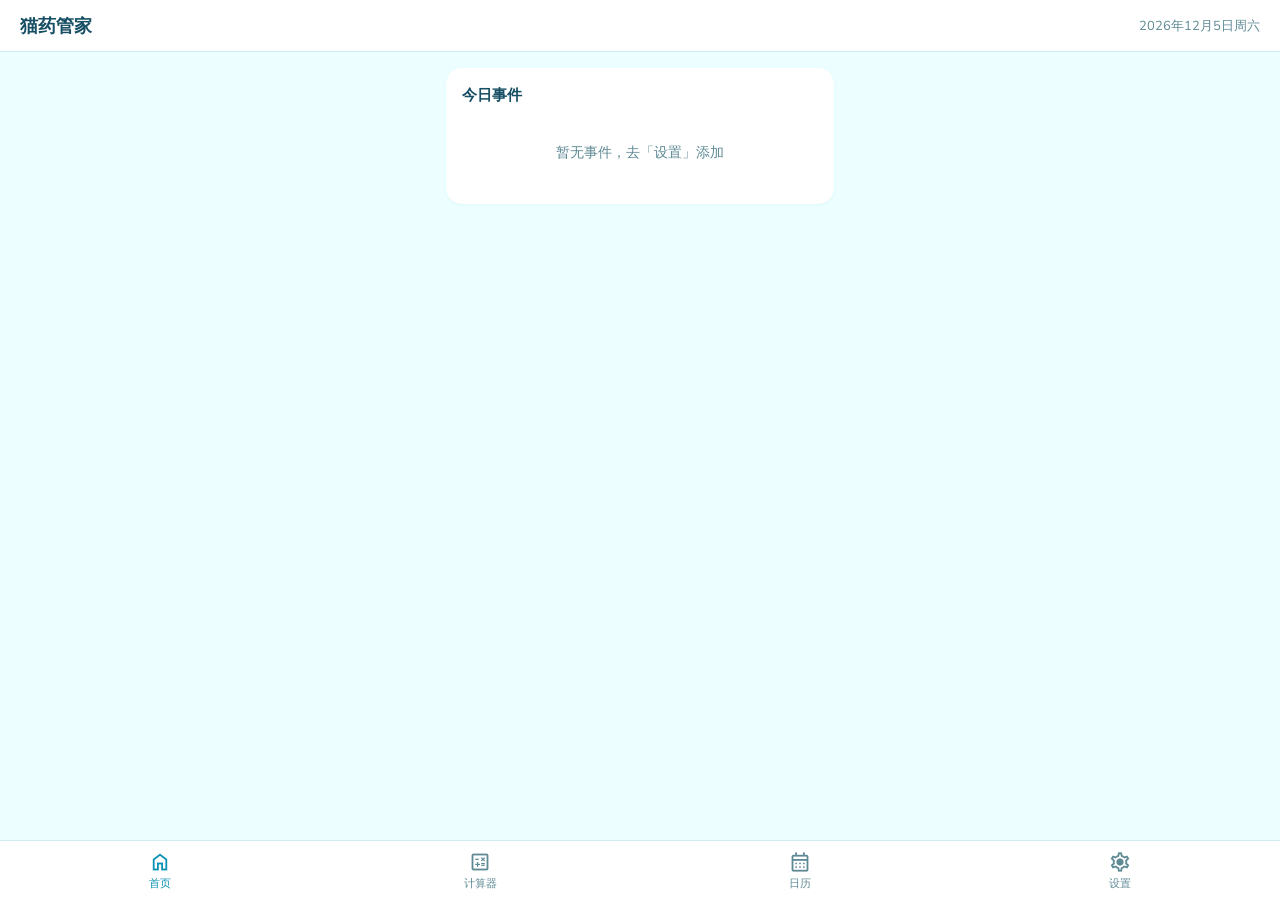
<file: app/src/main/assets/index.html>
<!DOCTYPE html>
<html lang="zh-CN">
<head>
<meta charset="UTF-8">
<meta name="viewport" content="width=device-width,initial-scale=1.0,maximum-scale=1.0,user-scalable=no">
<title>猫药管家</title>
<link rel="stylesheet" href="css/style.css">
</head>
<body>

<header class="header">
    <h1>猫药管家</h1>
    <span class="date" id="headerDate"></span>
</header>

<main class="main">

    <!-- ===== 首页 ===== -->
    <section id="page-home" class="page active">
        <div class="card">
            <div class="card-header">
                <span class="card-title">今日事件</span>
                <span class="card-subtitle" id="todaySummary"></span>
            </div>
            <div id="eventList"><div class="empty-events">暂无事件，去「设置」添加</div></div>
        </div>
    </section>

    <!-- ===== 计算器 ===== -->
    <section id="page-calc" class="page">
        <div class="card">
            <div class="card-title" style="margin-bottom:14px">分药计算器</div>
            <div class="calc-group">
                <label class="calc-label">猫咪体重</label>
                <input type="number" class="calc-input" id="calcWeight" step="0.1" placeholder="kg，例：5.0">
            </div>
            <div class="calc-group">
                <label class="calc-label">医嘱剂量</label>
                <input type="number" class="calc-input" id="calcDosage" step="0.5" placeholder="mg/kg，例：5">
            </div>
            <div class="calc-group">
                <label class="calc-label">药片规格</label>
                <input type="number" class="calc-input" id="calcStrength" step="0.1" placeholder="mg/片，例：30">
                <div class="calc-quick" id="quickPills"></div>
            </div>
            <button class="btn btn-primary btn-full" onclick="doCalc()">计算</button>
            <div class="calc-result" id="calcResult">
                <div class="big-num" id="calcMainResult"></div>
                <div class="detail" id="calcDetail"></div>
            </div>
        </div>
    </section>

    <!-- ===== 日历 ===== -->
    <section id="page-cal" class="page">
        <div class="card">
            <div class="cal-nav">
                <button onclick="changeMonth(-1)">‹</button>
                <span class="cal-month-label" id="calLabel"></span>
                <button onclick="changeMonth(1)">›</button>
            </div>
            <div class="cal-weekdays"><span>日</span><span>一</span><span>二</span><span>三</span><span>四</span><span>五</span><span>六</span></div>
            <div class="cal-grid" id="calGrid"></div>
            <div class="cal-legend" id="calLegend"></div>
        </div>
        <div class="card">
            <div class="card-title" style="margin-bottom:8px">日详情</div>
            <div class="day-summary" id="daySummary"></div>
        </div>
        <div class="card">
            <div class="card-title" style="margin-bottom:8px">本月统计</div>
            <div id="monthStats" style="font-size:14px;line-height:2"></div>
        </div>
    </section>

    <!-- ===== 设置 ===== -->
    <section id="page-settings" class="page">
        <div class="card">
            <div class="card-header">
                <span class="card-title">事件类型</span>
                <button class="btn btn-sm btn-outline" onclick="showAddType()">+ 添加</button>
            </div>
            <div id="typeList"><div class="empty-events">暂无事件类型</div></div>
        </div>
    </section>

</main>

<nav class="nav">
    <button class="nav-item active" data-tab="home"><span class="nav-icon m-icon">home</span>首页</button>
    <button class="nav-item" data-tab="calc"><span class="nav-icon m-icon">calculate</span>计算器</button>
    <button class="nav-item" data-tab="cal"><span class="nav-icon m-icon">calendar_month</span>日历</button>
    <button class="nav-item" data-tab="settings"><span class="nav-icon m-icon">settings</span>设置</button>
</nav>

<!-- ===== 添加/编辑事件类型弹窗 ===== -->
<div class="modal-overlay" id="typeModal" style="display:none">
    <div class="modal">
        <h3 id="typeModalTitle">添加事件类型</h3>
        <input type="hidden" id="editTypeId">
        <div class="field">
            <label>名称</label>
            <input type="text" id="typeName" placeholder="如：喂药、运动、喝水">
        </div>
        <div class="field">
            <label>图标</label>
            <select id="typeIcon">
                <option value="pill">pill 药品</option>
                <option value="exercise">exercise 运动</option>
                <option value="water_drop">water_drop 喝水</option>
                <option value="science">science 补剂</option>
                <option value="restaurant">restaurant 饮食</option>
                <option value="menu_book">menu_book 阅读</option>
                <option value="pets">pets 宠物</option>
                <option value="favorite">favorite 重要</option>
            </select>
        </div>
        <div class="field">
            <label>颜色</label>
            <select id="typeColor">
                <option value="#5B8DEF">蓝</option>
                <option value="#4CAF50">绿</option>
                <option value="#F5A623">橙</option>
                <option value="#EF6B6B">红</option>
                <option value="#9B59B6">紫</option>
                <option value="#1ABC9C">青</option>
            </select>
        </div>
        <div class="field">
            <label>每日目标次数</label>
            <input type="number" id="typeDaily" value="2" min="1" max="10">
        </div>
        <div class="field switch-wrap">
            <button class="event-type-toggle on" id="typeRemindToggle" onclick="toggleRemind()"></button>
            <label>开启定时提醒</label>
        </div>
        <div class="field" id="remindTimesField">
            <label>提醒时间</label>
            <div class="time-pills" id="remindPills"></div>
            <button class="add-time-btn" onclick="addRemindTime()">+ 添加时间</button>
        </div>
        <div class="btn-row">
            <button class="btn btn-outline" onclick="closeTypeModal()">取消</button>
            <button class="btn btn-primary" onclick="saveType()">保存</button>
        </div>
    </div>
</div>

<script src="js/app.js"></script>
</body>
</html>
</file>
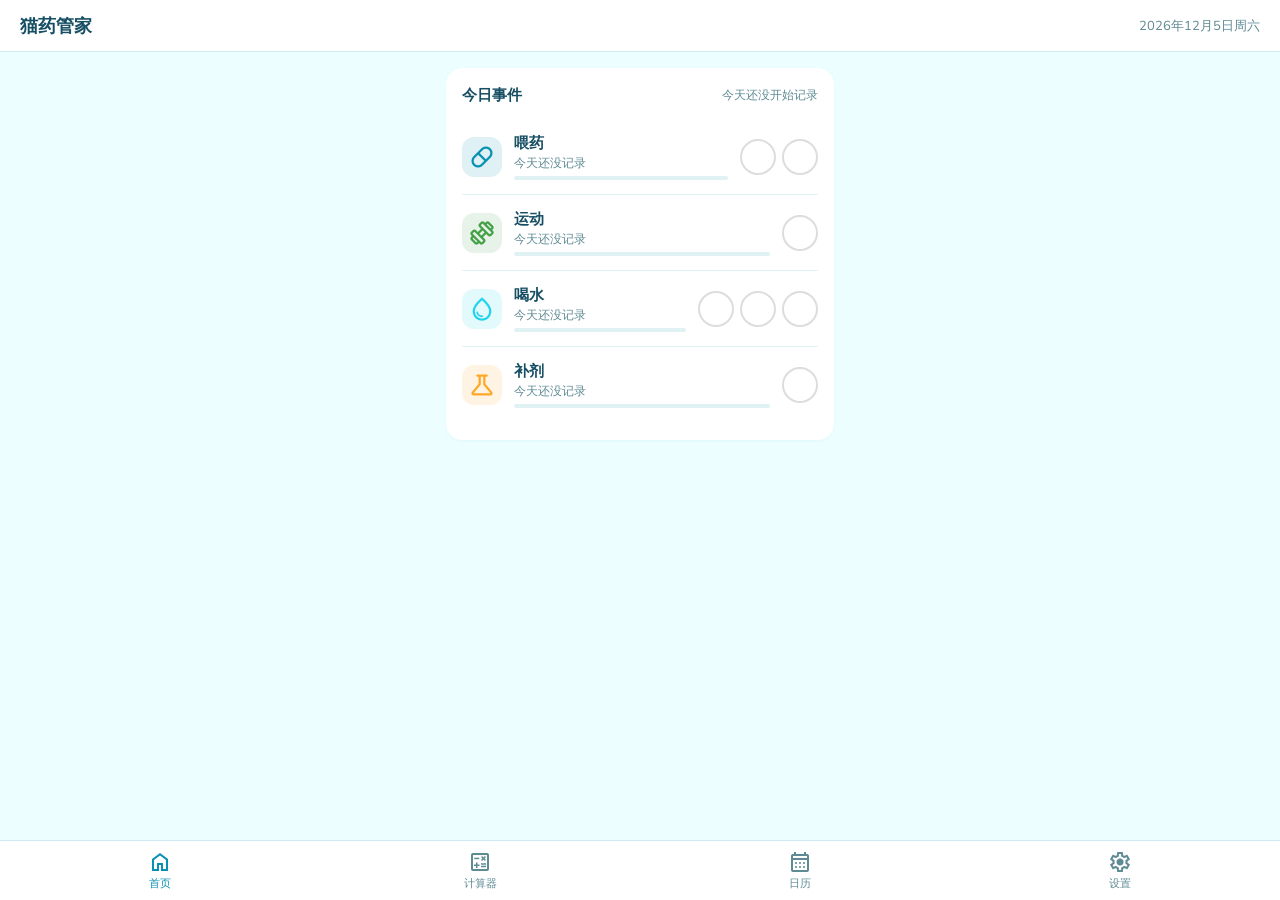
<file: app/src/main/assets/preview-v2.html>
<!DOCTYPE html>
<html lang="zh-CN">
<head>
<meta charset="UTF-8">
<meta name="viewport" content="width=device-width,initial-scale=1.0,maximum-scale=1.0,user-scalable=no">
<title>猫药管家 v2 — 设计预览</title>
<link rel="preconnect" href="https://fonts.googleapis.com">
<link rel="preconnect" href="https://fonts.gstatic.com" crossorigin>
<link href="https://fonts.googleapis.com/css2?family=Nunito+Sans:wght@300;400;500;600;700&family=Varela+Round&display=swap" rel="stylesheet">
<link rel="stylesheet" href="https://fonts.googleapis.com/css2?family=Material+Symbols+Outlined:opsz,wght,FILL,GRAD@20,400,0,0" />
<style>
/* ============ 设计变量（你随便改） ============ */
:root {
    --c-primary: #0891B2;
    --c-primary-light: #E0F7FA;
    --c-secondary: #22D3EE;
    --c-cta: #059669;
    --c-danger: #E57373;
    --c-success: #43A047;
    --c-warning: #FFA726;
    --c-bg: #ECFEFF;
    --c-surface: #FFFFFF;
    --c-text: #164E63;
    --c-text-secondary: #5E8A94;
    --c-border: #CCEBF2;
    --c-divider: #E0F2F4;
    --font-heading: 'Varela Round', 'PingFang SC', sans-serif;
    --font-body: 'Nunito Sans', 'PingFang SC', sans-serif;
    --radius: 16px;
    --radius-sm: 10px;
    --shadow: 0 1px 3px rgba(8,145,178,0.06);
    --header-h: 52px;
    --nav-h: 60px;
}

* { margin:0; padding:0; box-sizing:border-box; }

/* Material Icons */
.m-icon {
    font-family: 'Material Symbols Outlined';
    font-weight: 400;
    font-style: normal;
    font-size: 20px;
    line-height: 1;
    display: inline-block;
    vertical-align: middle;
}
.m-icon.lg { font-size: 28px; }
.m-icon.xl { font-size: 36px; }
body {
    font-family: var(--font-body);
    background: var(--c-bg);
    color: var(--c-text);
    padding: var(--header-h) 0 var(--nav-h) 0;
    min-height: 100vh;
    -webkit-tap-highlight-color: transparent;
}

/* ============ 顶部栏 ============ */
.header {
    position: fixed; top:0; left:0; right:0; z-index:100;
    height: var(--header-h);
    background: var(--c-surface);
    border-bottom: 1px solid var(--c-border);
    display: flex; align-items: center; padding: 0 20px;
    justify-content: space-between;
}
.header h1 { font-size: 18px; font-weight: 600; }
.header .date { font-size: 13px; color: var(--c-text-secondary); }

/* ============ 内容区 ============ */
.main {
    max-width: 420px;
    margin: 0 auto;
    padding: 16px 16px 24px;
}
.page { display: none; }
.page.active { display: block; }

/* ============ 卡片 ============ */
.card {
    background: var(--c-surface);
    border-radius: var(--radius);
    padding: 18px 16px;
    margin-bottom: 12px;
    box-shadow: var(--shadow);
}
.card-header {
    display: flex; align-items: center; justify-content: space-between;
    margin-bottom: 14px;
}
.card-title { font-size: 15px; font-weight: 600; font-family: var(--font-heading); }
.card-subtitle { font-size: 12px; color: var(--c-text-secondary); }

/* ============ 今日事件列表 ============ */
.event-row {
    display: flex; align-items: center;
    padding: 14px 0;
    border-bottom: 1px solid var(--c-divider);
    gap: 12px;
}
.event-row:last-child { border-bottom: none; }
.event-icon {
    width: 40px; height: 40px; border-radius: 12px;
    display: flex; align-items: center; justify-content: center;
    font-size: 20px; flex-shrink: 0;
}
.event-info { flex:1; min-width:0; }
.event-name { font-size: 15px; font-weight: 600; }
.event-progress-text { font-size: 12px; color: var(--c-text-secondary); margin-top: 2px; }
.event-actions { display: flex; gap: 6px; flex-shrink: 0; }
.event-record-btn {
    width: 36px; height: 36px; border-radius: 50%;
    border: 2px solid var(--c-border);
    background: var(--c-surface);
    font-size: 18px; cursor: pointer;
    display: flex; align-items: center; justify-content: center;
    transition: all 0.15s;
}
.event-record-btn.done {
    background: var(--c-success);
    border-color: var(--c-success);
    color: white;
}
.event-record-btn.pending {
    border-color: #DDD;
}
.event-record-btn:active { transform: scale(0.92); }

/* 进度条 */
.event-bar-wrap {
    height: 4px; background: var(--c-divider); border-radius: 2px;
    margin-top: 4px; overflow: hidden;
}
.event-bar-fill {
    height: 100%; border-radius: 2px;
    transition: width 0.3s ease;
}

/* 空状态 */
.empty-events {
    text-align: center; padding: 24px 0;
    color: var(--c-text-secondary); font-size: 14px;
}

/* ============ 计算器 ============ */
.calc-group { margin-bottom: 14px; }
.calc-label {
    font-size: 13px; font-weight: 500; color: var(--c-text-secondary);
    margin-bottom: 6px; display: block;
}
.calc-input {
    width: 100%; padding: 12px 14px;
    border: 1px solid var(--c-border); border-radius: var(--radius-sm);
    font-size: 16px; background: var(--c-bg);
    outline: none; transition: border-color 0.2s;
}
.calc-input:focus { border-color: var(--c-primary); }
.calc-quick {
    display: flex; gap: 6px; flex-wrap: wrap; margin-top: 8px;
}
.calc-quick button {
    padding: 6px 14px; border-radius: 20px;
    border: 1px solid var(--c-border);
    background: var(--c-surface);
    font-size: 12px; color: var(--c-text-secondary);
    cursor: pointer;
}

.calc-result {
    margin-top: 16px; padding: 18px;
    background: var(--c-primary-light);
    border-radius: var(--radius);
    display: none;
}
.calc-result .big-num {
    font-size: 36px; font-weight: 700; color: var(--c-primary);
    line-height: 1.2;
}
.calc-result .big-unit { font-size: 16px; font-weight: 500; margin-left: 2px; }
.calc-result .detail {
    font-size: 13px; color: var(--c-text-secondary);
    margin-top: 10px; line-height: 1.7;
}
.calc-result .detail span { color: var(--c-text); font-weight: 500; }

/* ============ 日历 ============ */
.cal-nav {
    display: flex; align-items: center; justify-content: space-between;
    margin-bottom: 16px;
}
.cal-nav button {
    width: 32px; height: 32px; border: none; border-radius: 50%;
    background: var(--c-bg); font-size: 18px; cursor: pointer;
    display: flex; align-items: center; justify-content: center;
    color: var(--c-text);
}
.cal-month-label { font-size: 16px; font-weight: 600; }
.cal-weekdays {
    display: grid; grid-template-columns: repeat(7, 1fr);
    text-align: center; font-size: 11px; color: var(--c-text-secondary);
    margin-bottom: 6px; padding: 0 4px;
}
.cal-grid {
    display: grid; grid-template-columns: repeat(7, 1fr);
    gap: 2px;
}
.cal-day {
    aspect-ratio: 1;
    display: flex; flex-direction: column;
    align-items: center; justify-content: center;
    font-size: 14px; border-radius: 10px;
    cursor: pointer; position: relative;
    min-height: 38px;
}
.cal-day.other { color: #D0D0D6; }
.cal-day.today { font-weight: 700; }
.cal-day.today::after {
    content: ''; position: absolute; bottom: 3px;
    width: 4px; height: 4px; border-radius: 50%;
    background: var(--c-primary);
}
.cal-day.selected { background: var(--c-primary); color: white; }
.cal-day.selected.today::after { background: white; }
.cal-dots {
    display: flex; gap: 3px; margin-top: 1px;
}
.cal-dot {
    width: 5px; height: 5px; border-radius: 50%;
}
.cal-legend {
    display: flex; gap: 16px; margin-top: 12px;
    font-size: 12px; color: var(--c-text-secondary);
}
.cal-legend-item {
    display: flex; align-items: center; gap: 5px;
}
.cal-legend-dot {
    width: 8px; height: 8px; border-radius: 50%;
}

/* 选中日详情 */
.day-summary {
    font-size: 14px; line-height: 1.8;
    min-height: 36px;
}
.day-summary .no-record {
    color: var(--c-text-secondary);
    text-align: center; padding: 12px 0;
}

/* ============ 设置 ============ */
.event-type-item {
    display: flex; align-items: center; padding: 14px 0;
    border-bottom: 1px solid var(--c-divider); gap: 12px;
}
.event-type-item:last-child { border-bottom: none; }
.event-type-icon {
    width: 40px; height: 40px; border-radius: 12px;
    display: flex; align-items: center; justify-content: center;
    font-size: 20px; flex-shrink: 0;
}
.event-type-info { flex: 1; }
.event-type-name { font-size: 15px; font-weight: 600; }
.event-type-meta {
    font-size: 12px; color: var(--c-text-secondary); margin-top: 2px;
}
.event-type-toggle {
    width: 48px; height: 28px; border-radius: 14px;
    border: none; cursor: pointer; position: relative;
    transition: background 0.2s;
    background: #DDD;
}
.event-type-toggle.on { background: var(--c-primary); }
.event-type-toggle::after {
    content: ''; position: absolute;
    width: 22px; height: 22px; border-radius: 50%;
    background: white; top: 3px; left: 3px;
    transition: transform 0.2s;
}
.event-type-toggle.on::after { transform: translateX(20px); }
.delete-btn {
    background: none; border: none;
    color: var(--c-danger); font-size: 13px;
    cursor: pointer; padding: 4px 8px;
}

/* ============ 弹窗 ============ */
.modal-overlay {
    position: fixed; top:0; left:0; right:0; bottom:0;
    background: rgba(0,0,0,0.35); z-index: 200;
    display: flex; align-items: center; justify-content: center;
    padding: 24px;
}
.modal {
    background: var(--c-surface); border-radius: var(--radius);
    padding: 24px; width: 100%; max-width: 380px;
}
.modal h3 { font-size: 18px; margin-bottom: 18px; }
.modal .field { margin-bottom: 14px; }
.modal .field label { font-size: 13px; color: var(--c-text-secondary); display: block; margin-bottom: 4px; }
.modal .field input, .modal .field select {
    width: 100%; padding: 10px 12px;
    border: 1px solid var(--c-border); border-radius: var(--radius-sm);
    font-size: 15px; outline: none;
}
.modal .field input:focus { border-color: var(--c-primary); }
.modal .btn-row { display: flex; gap: 8px; margin-top: 20px; }
.modal .btn-row button { flex: 1; }
.time-pills { display: flex; gap: 6px; flex-wrap: wrap; margin-top: 6px; }
.time-pill {
    padding: 6px 14px; border-radius: 20px;
    border: 1px solid var(--c-border);
    background: var(--c-surface);
    font-size: 12px; cursor: pointer;
    display: flex; align-items: center; gap: 4px;
}
.time-pill .remove { color: var(--c-danger); cursor: pointer; font-weight: 700; }
.time-pill.selected { border-color: var(--c-primary); background: var(--c-primary-light); }
.add-time-btn {
    padding: 6px 14px; border-radius: 20px;
    border: 1px dashed var(--c-border);
    background: none;
    font-size: 12px; color: var(--c-text-secondary);
    cursor: pointer;
}

/* ============ 按钮 ============ */
.btn {
    padding: 12px 20px; border-radius: var(--radius-sm);
    font-size: 15px; font-weight: 600; cursor: pointer;
    border: none; transition: opacity 0.2s;
}
.btn:active { opacity: 0.75; }
.btn-primary { background: var(--c-primary); color: white; }
.btn-outline { background: var(--c-surface); color: var(--c-primary); border: 1px solid var(--c-primary); }
.btn-full { display: block; width: 100%; margin-top: 8px; }
.btn-sm { padding: 6px 14px; font-size: 13px; border-radius: 20px; }

/* ============ 底部导航 ============ */
.nav {
    position: fixed; bottom:0; left:0; right:0; z-index:100;
    height: var(--nav-h);
    background: var(--c-surface);
    border-top: 1px solid var(--c-border);
    display: flex;
}
.nav-item {
    flex: 1; display: flex; flex-direction: column;
    align-items: center; justify-content: center;
    gap: 2px; border: none; background: none;
    color: var(--c-text-secondary);
    font-size: 11px; cursor: pointer;
    padding: 4px;
}
.nav-item .nav-icon { font-size: 24px; }
.nav-item.active { color: var(--c-primary); }

/* 开关组件 */
.switch-wrap { display: flex; align-items: center; gap: 8px; }
.switch-wrap label { font-size: 13px; color: var(--c-text-secondary); }
</style>
</head>
<body>

<header class="header">
    <h1>猫药管家</h1>
    <span class="date" id="headerDate"></span>
</header>

<main class="main">

    <!-- ===== 首页 ===== -->
    <section id="page-home" class="page active">
        <div class="card">
            <div class="card-header">
                <span class="card-title">今日事件</span>
                <span class="card-subtitle" id="todaySummary"></span>
            </div>
            <div id="eventList"><div class="empty-events">暂无事件，去「设置」添加</div></div>
        </div>
    </section>

    <!-- ===== 计算器 ===== -->
    <section id="page-calc" class="page">
        <div class="card">
            <div class="card-title" style="margin-bottom:14px">分药计算器</div>
            <div class="calc-group">
                <label class="calc-label">猫咪体重</label>
                <input type="number" class="calc-input" id="calcWeight" step="0.1" placeholder="kg，例：5.0">
            </div>
            <div class="calc-group">
                <label class="calc-label">医嘱剂量</label>
                <input type="number" class="calc-input" id="calcDosage" step="0.5" placeholder="mg/kg，例：5">
            </div>
            <div class="calc-group">
                <label class="calc-label">药片规格</label>
                <input type="number" class="calc-input" id="calcStrength" step="0.1" placeholder="mg/片，例：30">
                <div class="calc-quick" id="quickPills"></div>
            </div>
            <button class="btn btn-primary btn-full" onclick="doCalc()">计算</button>
            <div class="calc-result" id="calcResult">
                <div class="big-num" id="calcMainResult"></div>
                <div class="detail" id="calcDetail"></div>
            </div>
        </div>
    </section>

    <!-- ===== 日历 ===== -->
    <section id="page-cal" class="page">
        <div class="card">
            <div class="cal-nav">
                <button onclick="changeMonth(-1)">‹</button>
                <span class="cal-month-label" id="calLabel"></span>
                <button onclick="changeMonth(1)">›</button>
            </div>
            <div class="cal-weekdays"><span>日</span><span>一</span><span>二</span><span>三</span><span>四</span><span>五</span><span>六</span></div>
            <div class="cal-grid" id="calGrid"></div>
            <div class="cal-legend" id="calLegend"></div>
        </div>
        <div class="card">
            <div class="card-title" style="margin-bottom:8px">日详情</div>
            <div class="day-summary" id="daySummary"></div>
        </div>
        <div class="card">
            <div class="card-title" style="margin-bottom:8px">本月统计</div>
            <div id="monthStats" style="font-size:14px;line-height:2"></div>
        </div>
    </section>

    <!-- ===== 设置 ===== -->
    <section id="page-settings" class="page">
        <div class="card">
            <div class="card-header">
                <span class="card-title">事件类型</span>
                <button class="btn btn-sm btn-outline" onclick="showAddType()">+ 添加</button>
            </div>
            <div id="typeList"><div class="empty-events">暂无事件类型</div></div>
        </div>
    </section>

</main>

<nav class="nav">
    <button class="nav-item active" data-tab="home"><span class="nav-icon m-icon">home</span>首页</button>
    <button class="nav-item" data-tab="calc"><span class="nav-icon m-icon">calculate</span>计算器</button>
    <button class="nav-item" data-tab="cal"><span class="nav-icon m-icon">calendar_month</span>日历</button>
    <button class="nav-item" data-tab="settings"><span class="nav-icon m-icon">settings</span>设置</button>
</nav>

<!-- ===== 添加/编辑事件类型弹窗 ===== -->
<div class="modal-overlay" id="typeModal" style="display:none">
    <div class="modal">
        <h3 id="typeModalTitle">添加事件类型</h3>
        <input type="hidden" id="editTypeId">
        <div class="field">
            <label>名称</label>
            <input type="text" id="typeName" placeholder="如：喂药、运动、喝水">
        </div>
        <div class="field">
            <label>图标</label>
            <select id="typeIcon">
                <option value="pill">pill 药品</option>
                <option value="exercise">exercise 运动</option>
                <option value="water_drop">water_drop 喝水</option>
                <option value="science">science 补剂</option>
                <option value="restaurant">restaurant 饮食</option>
                <option value="menu_book">menu_book 阅读</option>
                <option value="pets">pets 宠物</option>
                <option value="favorite">favorite 重要</option>
            </select>
        </div>
        <div class="field">
            <label>颜色</label>
            <select id="typeColor">
                <option value="#5B8DEF">蓝</option>
                <option value="#4CAF50">绿</option>
                <option value="#F5A623">橙</option>
                <option value="#EF6B6B">红</option>
                <option value="#9B59B6">紫</option>
                <option value="#1ABC9C">青</option>
            </select>
        </div>
        <div class="field">
            <label>每日目标次数</label>
            <input type="number" id="typeDaily" value="2" min="1" max="10">
        </div>
        <div class="field switch-wrap">
            <button class="event-type-toggle on" id="typeRemindToggle" onclick="toggleRemind()"></button>
            <label>开启定时提醒</label>
        </div>
        <div class="field" id="remindTimesField">
            <label>提醒时间</label>
            <div class="time-pills" id="remindPills"></div>
            <button class="add-time-btn" onclick="addRemindTime()">+ 添加时间</button>
        </div>
        <div class="btn-row">
            <button class="btn btn-outline" onclick="closeTypeModal()">取消</button>
            <button class="btn btn-primary" onclick="saveType()">保存</button>
        </div>
    </div>
</div>

<script>
// ===== 数据存储（预览版用 localStorage 模拟） =====
const STORE_KEY = 'catmed_preview';

function loadData() {
    const raw = localStorage.getItem(STORE_KEY);
    if (raw) return JSON.parse(raw);
    // 默认数据
    return {
        types: [
            { id:1, name:'喂药', icon:'pill', color:'#0891B2', dailyTarget:2, reminders:['08:30','20:30'], remindOn:true },
            { id:2, name:'运动', icon:'exercise', color:'#43A047', dailyTarget:1, reminders:[], remindOn:false },
            { id:3, name:'喝水', icon:'water_drop', color:'#22D3EE', dailyTarget:3, reminders:['09:00','13:00','17:00'], remindOn:true },
            { id:4, name:'补剂', icon:'science', color:'#FFA726', dailyTarget:1, reminders:['21:00'], remindOn:true }
        ],
        records: [],
        nextId: 5
    };
}
function saveData(d) { localStorage.setItem(STORE_KEY, JSON.stringify(d)); }

let DATA = loadData();
function save() { saveData(DATA); }

// ===== 工具 =====
function todayStr() {
    const d = new Date();
    return d.getFullYear()+'-'+String(d.getMonth()+1).padStart(2,'0')+'-'+String(d.getDate()).padStart(2,'0');
}
function tsToStr(ts) {
    const d = new Date(ts);
    return d.getFullYear()+'-'+String(d.getMonth()+1).padStart(2,'0')+'-'+String(d.getDate()).padStart(2,'0');
}
function dateKey(y,m,d) { return y+'-'+String(m).padStart(2,'0')+'-'+String(d).padStart(2,'0'); }

// ===== 今日事件 =====
function getTodayRecords() {
    const ts = todayStr();
    return DATA.records.filter(r => tsToStr(r.time) === ts);
}

function refreshHome() {
    const today = getTodayRecords();
    const el = document.getElementById('eventList');
    if (DATA.types.length === 0) {
        el.innerHTML = '<div class="empty-events">暂无事件，去「设置」添加</div>';
        document.getElementById('todaySummary').textContent = '';
        return;
    }

    let totalDone = 0, totalTarget = 0;
    let html = '';
    for (const t of DATA.types) {
        const count = today.filter(r => r.typeId === t.id && !r.undone).length;
        totalDone += count; totalTarget += t.dailyTarget;

        const slots = [];
        for (let i = 0; i < t.dailyTarget; i++) {
            const done = i < count;
            slots.push(`<button class="event-record-btn ${done?'done':'pending'}"
                onclick="${done ? 'removeRecord('+t.id+')' : 'addRecord('+t.id+')'}"
                title="${done?'撤销':'我做了！'}">${done?'✓':''}</button>`);
        }

        const pct = Math.round(count / t.dailyTarget * 100);
        html += `
            <div class="event-row">
                <div class="event-icon" style="background:${t.color}20;color:${t.color}"><span class="m-icon lg">${t.icon}</span></div>
                <div class="event-info">
                    <div class="event-name">${t.name}</div>
                    <div class="event-progress-text">${count > 0 ? '已记录 ' + count + ' 次' : '今天还没记录'}</div>
                    <div class="event-bar-wrap"><div class="event-bar-fill" style="width:${pct}%;background:${t.color}"></div></div>
                </div>
                <div class="event-actions">${slots.join('')}</div>
            </div>`;
    }
    el.innerHTML = html;
    document.getElementById('todaySummary').textContent = totalDone > 0 ? '今日已记录 ' + totalDone + ' 次' : '今天还没开始记录';
}

function addRecord(typeId) {
    DATA.records.push({ typeId, time: Date.now(), undone: false });
    save(); refreshHome(); refreshCalendar();
}
function removeRecord(typeId) {
    const today = todayStr();
    const existing = DATA.records.filter(r => r.typeId === typeId && tsToStr(r.time) === today && !r.undone);
    if (existing.length > 0) {
        DATA.records = DATA.records.filter(r => r !== existing[existing.length - 1]);
    }
    save(); refreshHome(); refreshCalendar();
}

// ===== 计算器 =====
function doCalc() {
    const w = parseFloat(document.getElementById('calcWeight').value);
    const d = parseFloat(document.getElementById('calcDosage').value);
    const s = parseFloat(document.getElementById('calcStrength').value);
    if (!w || !d || !s) return;

    const needMg = w * d;
    const pills = needMg / s;
    // 最简分数
    function gcd(a,b) { return b?gcd(b,a%b):a; }
    const denom = [1,2,3,4,5,6,8].reduce((best,x) => Math.abs(pills - Math.round(pills*x)/x) < Math.abs(pills - Math.round(pills*best)/best) ? x : best, 1);
    const num = Math.round(pills * denom);
    const g = gcd(num, denom);
    const fNum = num/g, fDen = denom/g;

    const el = document.getElementById('calcResult');
    el.style.display = 'block';
    document.getElementById('calcMainResult').innerHTML =
        '<span class="big-num">' + needMg.toFixed(1) + '</span><span class="big-unit">mg / 次</span>';
    document.getElementById('calcDetail').innerHTML =
        '等于 <span>' + pills.toFixed(2) + '</span> 片' +
        (fDen > 1 ? '（约 <span>' + fNum + '/' + fDen + '</span> 片）' : '') +
        '<br>计算过程：' + w + 'kg × ' + d + 'mg/kg = ' + needMg.toFixed(1) + 'mg<br>' +
        needMg.toFixed(1) + 'mg ÷ ' + s + 'mg/片 = ' + pills.toFixed(2) + '片';
}

// ===== 日历 =====
let calYear, calMonth;
function initCal() {
    const now = new Date();
    calYear = now.getFullYear();
    calMonth = now.getMonth() + 1;
}
function changeMonth(d) {
    calMonth += d;
    if (calMonth > 12) { calMonth = 1; calYear++; }
    if (calMonth < 1) { calMonth = 12; calYear--; }
    refreshCalendar();
}

function refreshCalendar() {
    document.getElementById('calLabel').textContent = calYear + '年' + calMonth + '月';
    const firstDay = new Date(calYear, calMonth-1, 1).getDay();
    const daysInMonth = new Date(calYear, calMonth, 0).getDate();
    const prevDays = new Date(calYear, calMonth-1, 0).getDate();
    const today = todayStr();

    // 本月记录按日期分组
    const byDay = {};
    for (const r of DATA.records) {
        const ds = tsToStr(r.time);
        if (!byDay[ds]) byDay[ds] = {};
        if (!byDay[ds][r.typeId]) byDay[ds][r.typeId] = 0;
        if (!r.undone) byDay[ds][r.typeId]++;
    }

    let html = '';
    // 上月填充
    for (let i = firstDay-1; i >= 0; i--) {
        html += '<div class="cal-day other">' + (prevDays - i) + '</div>';
    }
    // 当月
    for (let d = 1; d <= daysInMonth; d++) {
        const ds = dateKey(calYear, calMonth, d);
        const isToday = ds === today;
        const dayData = byDay[ds] || {};

        let cls = 'cal-day';
        if (isToday) cls += ' today';

        let dots = '';
        for (const t of DATA.types) {
            const count = dayData[t.id] || 0;
            const pct = count / t.dailyTarget;
            if (pct >= 1) {
                dots += '<span class="cal-dot" style="background:' + t.color + '"></span>';
            } else if (pct > 0) {
                dots += '<span class="cal-dot" style="background:' + t.color + ';opacity:0.4"></span>';
            }
        }

        html += '<div class="' + cls + '" data-ds="' + ds + '" onclick="pickDay(\'' + ds + '\', this)">' + d + '<div class="cal-dots">' + dots + '</div></div>';
    }
    // 下月填充
    const total = firstDay + daysInMonth;
    const rem = (7 - total % 7) % 7;
    for (let i = 1; i <= rem; i++) {
        html += '<div class="cal-day other">' + i + '</div>';
    }
    document.getElementById('calGrid').innerHTML = html;

    // 图例
    document.getElementById('calLegend').innerHTML = DATA.types.map(t =>
        '<div class="cal-legend-item"><span class="cal-legend-dot" style="background:' + t.color + '"></span>' + t.name + '</div>'
    ).join('');

    // 月度统计
    refreshMonthStats();

    // 选中日详情
    const selDay = document.querySelector('.cal-day.selected');
    if (selDay) pickDay(selDay.dataset.ds, selDay);
}

function refreshMonthStats() {
    const start = new Date(calYear, calMonth-1, 1).getTime();
    const end = new Date(calYear, calMonth, 0, 23, 59, 59).getTime();

    // 按类型统计
    const stats = {};
    let totalDays = new Date(calYear, calMonth, 0).getDate();
    for (const r of DATA.records) {
        if (r.time >= start && r.time <= end && !r.undone) {
            if (!stats[r.typeId]) stats[r.typeId] = 0;
            stats[r.typeId]++;
        }
    }

    const daysInMonth = totalDays;
    let html = '';
    for (const t of DATA.types) {
        const count = stats[t.id] || 0;
        const target = t.dailyTarget * daysInMonth;
        const pct = target > 0 ? Math.round(count / target * 100) : 0;
        const bar = '█'.repeat(Math.round(pct/10)) + '░'.repeat(10 - Math.round(pct/10));
        html += '<div style="margin-bottom:8px">' +
            '<span><span class="m-icon" style="font-size:16px;color:' + t.color + '">' + t.icon + '</span> <strong>' + t.name + '</strong></span>' +
            '<span style="float:right;color:var(--c-text-secondary)">' + count + ' / ' + target + ' 次</span>' +
            '<div style="font-size:10px;color:#CCC;letter-spacing:2px;margin-top:2px">' + bar + ' ' + pct + '%</div>' +
            '</div>';
    }
    document.getElementById('monthStats').innerHTML = html;
}

function pickDay(ds, el) {
    document.querySelectorAll('.cal-day.selected').forEach(x => x.classList.remove('selected'));
    el.classList.add('selected');
    const dayData = {};
    for (const r of DATA.records) {
        if (tsToStr(r.time) === ds && !r.undone) {
            if (!dayData[r.typeId]) dayData[r.typeId] = 0;
            dayData[r.typeId]++;
        }
    }
    const parts = ds.split('-');
    const label = parts[0] + '年' + parseInt(parts[1]) + '月' + parseInt(parts[2]) + '日';

    let html = '<div style="font-weight:600;margin-bottom:6px">' + label + '</div>';
    let hasAny = false;
    for (const t of DATA.types) {
        const c = dayData[t.id] || 0;
        hasAny = hasAny || c > 0;
        const desc = c > 0
            ? '<span style="color:var(--c-success);font-weight:500">已记录 ' + c + ' 次</span>'
            : '<span style="color:var(--c-text-secondary)">未记录</span>';
        html += '<div><span class="m-icon" style="font-size:16px;color:' + t.color + '">' + t.icon + '</span> ' + t.name + '：' + desc + '</div>';
    }
    if (!hasAny) html += '<div class="no-record">这天还没有记录</div>';
    document.getElementById('daySummary').innerHTML = html;
}

// ===== 设置 =====
function refreshSettings() {
    const el = document.getElementById('typeList');
    if (DATA.types.length === 0) {
        el.innerHTML = '<div class="empty-events">暂无事件类型，点上方按钮添加</div>';
        return;
    }
    el.innerHTML = DATA.types.map(t => {
        const remStr = t.remindOn && t.reminders.length > 0
            ? '提醒 ' + t.reminders.join('、')
            : '不提醒';
        return `<div class="event-type-item">
            <div class="event-type-icon" style="background:${t.color}20;color:${t.color}"><span class="m-icon lg">${t.icon}</span></div>
            <div class="event-type-info">
                <div class="event-type-name">${t.name}</div>
                <div class="event-type-meta">每日 ${t.dailyTarget} 次 · ${remStr}</div>
            </div>
            <button class="btn btn-sm btn-outline" onclick="editType(${t.id})" style="margin-right:4px">编辑</button>
            <button class="delete-btn" onclick="deleteType(${t.id})">删除</button>
        </div>`;
    }).join('');
}

function showAddType() {
    document.getElementById('typeModalTitle').textContent = '添加事件类型';
    document.getElementById('editTypeId').value = '';
    document.getElementById('typeName').value = '';
    document.getElementById('typeIcon').value = 'pill';
    document.getElementById('typeColor').value = '#0891B2';
    document.getElementById('typeDaily').value = 2;
    remindOn = true;
    document.getElementById('typeRemindToggle').className = 'event-type-toggle on';
    document.getElementById('remindTimesField').style.display = 'block';
    remindTimes = ['08:00'];
    renderRemindPills();
    document.getElementById('typeModal').style.display = 'flex';
}

function editType(id) {
    const t = DATA.types.find(x => x.id === id);
    if (!t) return;
    document.getElementById('typeModalTitle').textContent = '编辑事件类型';
    document.getElementById('editTypeId').value = id;
    document.getElementById('typeName').value = t.name;
    document.getElementById('typeIcon').value = t.icon;
    document.getElementById('typeColor').value = t.color;
    document.getElementById('typeDaily').value = t.dailyTarget;
    remindOn = t.remindOn;
    document.getElementById('typeRemindToggle').className = 'event-type-toggle' + (remindOn ? ' on' : '');
    document.getElementById('remindTimesField').style.display = remindOn ? 'block' : 'none';
    remindTimes = t.reminders.length > 0 ? [...t.reminders] : ['08:00'];
    renderRemindPills();
    document.getElementById('typeModal').style.display = 'flex';
}

function closeTypeModal() {
    document.getElementById('typeModal').style.display = 'none';
}

let remindOn = true;
let remindTimes = ['08:00'];
function toggleRemind() {
    remindOn = !remindOn;
    document.getElementById('typeRemindToggle').className = 'event-type-toggle' + (remindOn ? ' on' : '');
    document.getElementById('remindTimesField').style.display = remindOn ? 'block' : 'none';
}
function addRemindTime() {
    if (remindTimes.length >= 8) return;
    remindTimes.push('12:00');
    renderRemindPills();
}
function removeRemindTime(i) {
    remindTimes.splice(i, 1);
    renderRemindPills();
}
function updateRemindTime(i, val) {
    remindTimes[i] = val;
}
function renderRemindPills() {
    const el = document.getElementById('remindPills');
    el.innerHTML = remindTimes.map((t, i) =>
        '<span class="time-pill selected">' +
        '<input type="time" value="' + t + '" onchange="updateRemindTime(' + i + ', this.value)" style="border:none;background:none;font-size:12px;width:auto;padding:0">' +
        (remindTimes.length > 1 ? '<span class="remove" onclick="removeRemindTime(' + i + ')">×</span>' : '') +
        '</span>'
    ).join('');
}

function saveType() {
    const name = document.getElementById('typeName').value.trim();
    if (!name) return;
    const editId = document.getElementById('editTypeId').value;

    const obj = {
        id: editId ? parseInt(editId) : DATA.nextId++,
        name,
        icon: document.getElementById('typeIcon').value,
        color: document.getElementById('typeColor').value,
        dailyTarget: parseInt(document.getElementById('typeDaily').value) || 1,
        reminders: remindOn ? remindTimes.map(t => t) : [],
        remindOn
    };

    if (editId) {
        DATA.types = DATA.types.map(x => x.id === obj.id ? obj : x);
    } else {
        DATA.types.push(obj);
    }
    save();
    closeTypeModal();
    refreshHome(); refreshCalendar(); refreshSettings();
}

function deleteType(id) {
    if (!confirm('确定删除此事件类型？')) return;
    DATA.types = DATA.types.filter(x => x.id !== id);
    DATA.records = DATA.records.filter(r => r.typeId !== id);
    save();
    refreshHome(); refreshCalendar(); refreshSettings();
}

// ===== 导航 =====
document.querySelectorAll('.nav-item').forEach(btn => {
    btn.addEventListener('click', () => {
        const tab = btn.dataset.tab;
        document.querySelectorAll('.nav-item').forEach(b => b.classList.toggle('active', b.dataset.tab === tab));
        document.querySelectorAll('.page').forEach(p => {
            p.classList.toggle('active', p.id === 'page-' + tab);
        });
        if (tab === 'cal') refreshCalendar();
        if (tab === 'settings') refreshSettings();
    });
});

// ===== 初始化 =====
initCal();
document.getElementById('headerDate').textContent = new Date().toLocaleDateString('zh-CN', { year:'numeric', month:'long', day:'numeric', weekday:'short' });
refreshHome();
refreshCalendar();

// 快速选择药片规格按钮
(function(){
    const drugs = DATA.types.filter(t => t.icon === 'pill');
    let btns = '';
    for (const d of drugs) {
        btns += '<button onclick="document.getElementById(\'calcStrength\').value=\'30\'">常用 30mg</button>';
    }
    if (drugs.length === 0) {
        btns = '<button onclick="document.getElementById(\'calcStrength\').value=\'30\'">30mg</button>' +
               '<button onclick="document.getElementById(\'calcStrength\').value=\'50\'">50mg</button>';
    }
    document.getElementById('quickPills').innerHTML = btns;
})();
</script>

</body>
</html>
</file>
<file: app/src/main/assets/css/style.css>
/* =============================
   猫药管家 v2 — 样式文件
   ============================= */

/* ---- 本地字体 ---- */
@font-face { font-family:'Nunito Sans'; font-weight:300; src:url('../fonts/NunitoSans-300.ttf'); }
@font-face { font-family:'Nunito Sans'; font-weight:400; src:url('../fonts/NunitoSans-400.ttf'); }
@font-face { font-family:'Nunito Sans'; font-weight:500; src:url('../fonts/NunitoSans-500.ttf'); }
@font-face { font-family:'Nunito Sans'; font-weight:600; src:url('../fonts/NunitoSans-600.ttf'); }
@font-face { font-family:'Nunito Sans'; font-weight:700; src:url('../fonts/NunitoSans-700.ttf'); }
@font-face { font-family:'Varela Round'; font-weight:400; src:url('../fonts/VarelaRound-400.ttf'); }
@font-face { font-family:'Material Symbols Outlined'; src:url('../fonts/MaterialSymbolsOutlined.ttf'); }

.m-icon {
    font-family:'Material Symbols Outlined'; font-weight:400; font-style:normal;
    font-size:20px; line-height:1; display:inline-block; vertical-align:middle;
}
.m-icon.lg { font-size:28px; }
.m-icon.xl { font-size:36px; }

:root {
    --c-primary: #0891B2;
    --c-primary-light: #E0F7FA;
    --c-secondary: #22D3EE;
    --c-cta: #059669;
    --c-danger: #E57373;
    --c-success: #43A047;
    --c-warning: #FFA726;
    --c-bg: #ECFEFF;
    --c-surface: #FFFFFF;
    --c-text: #164E63;
    --c-text-secondary: #5E8A94;
    --c-border: #CCEBF2;
    --c-divider: #E0F2F4;
    --font-heading: 'Varela Round','PingFang SC',sans-serif;
    --font-body: 'Nunito Sans','PingFang SC',sans-serif;
    --radius: 16px;
    --radius-sm: 10px;
    --shadow: 0 1px 3px rgba(8,145,178,0.06);
    --header-h: 52px;
    --nav-h: 60px;
}

* { margin:0; padding:0; box-sizing:border-box; }

body {
    font-family: var(--font-body);
    background: var(--c-bg);
    color: var(--c-text);
    padding: var(--header-h) 0 var(--nav-h) 0;
    min-height: 100vh;
    -webkit-tap-highlight-color: transparent;
}

/* ---- 顶部栏 ---- */
.header {
    position: fixed; top:0; left:0; right:0; z-index:100;
    height: var(--header-h);
    background: var(--c-surface);
    border-bottom: 1px solid var(--c-border);
    display: flex; align-items: center; padding: 0 20px;
    justify-content: space-between;
}
.header h1 { font-size: 18px; font-weight: 600; }
.header .date { font-size: 13px; color: var(--c-text-secondary); }

/* ---- 内容区 ---- */
.main { max-width:420px; margin:0 auto; padding:16px 16px 24px; }
.page { display:none; }
.page.active { display:block; }

/* ---- 卡片 ---- */
.card {
    background: var(--c-surface);
    border-radius: var(--radius);
    padding: 18px 16px;
    margin-bottom: 12px;
    box-shadow: var(--shadow);
}
.card-header {
    display: flex; align-items: center; justify-content: space-between;
    margin-bottom: 14px;
}
.card-title { font-size:15px; font-weight:600; font-family:var(--font-heading); }
.card-subtitle { font-size:12px; color:var(--c-text-secondary); }

/* ---- 今日事件 ---- */
.event-row {
    display: flex; align-items: center;
    padding: 14px 0;
    border-bottom: 1px solid var(--c-divider);
    gap: 12px;
}
.event-row:last-child { border-bottom:none; }
.event-icon {
    width:40px; height:40px; border-radius:12px;
    display:flex; align-items:center; justify-content:center;
    font-size:20px; flex-shrink:0;
}
.event-info { flex:1; min-width:0; }
.event-name { font-size:15px; font-weight:600; }
.event-progress-text { font-size:12px; color:var(--c-text-secondary); margin-top:2px; }
.event-actions { display:flex; gap:6px; flex-shrink:0; }
.event-record-btn {
    width:36px; height:36px; border-radius:50%;
    border:2px solid var(--c-border);
    background:var(--c-surface);
    font-size:18px; cursor:pointer;
    display:flex; align-items:center; justify-content:center;
    transition:all 0.15s;
}
.event-record-btn.done { background:var(--c-success); border-color:var(--c-success); color:white; }
.event-record-btn.pending { border-color:#DDD; }
.event-record-btn:active { transform:scale(0.92); }
.event-bar-wrap {
    height:4px; background:var(--c-divider); border-radius:2px;
    margin-top:4px; overflow:hidden;
}
.event-bar-fill {
    height:100%; border-radius:2px;
    transition:width 0.3s ease;
}
.empty-events {
    text-align:center; padding:24px 0;
    color:var(--c-text-secondary); font-size:14px;
}

/* ---- 计算器 ---- */
.calc-group { margin-bottom:14px; }
.calc-label {
    font-size:13px; font-weight:500; color:var(--c-text-secondary);
    margin-bottom:6px; display:block;
}
.calc-input {
    width:100%; padding:12px 14px;
    border:1px solid var(--c-border); border-radius:var(--radius-sm);
    font-size:16px; background:var(--c-bg);
    outline:none; transition:border-color 0.2s;
}
.calc-input:focus { border-color:var(--c-primary); }
.calc-quick {
    display:flex; gap:6px; flex-wrap:wrap; margin-top:8px;
}
.calc-quick button {
    padding:6px 14px; border-radius:20px;
    border:1px solid var(--c-border);
    background:var(--c-surface);
    font-size:12px; color:var(--c-text-secondary);
    cursor:pointer;
}
.calc-result {
    margin-top:16px; padding:18px;
    background:var(--c-primary-light);
    border-radius:var(--radius);
    display:none;
}
.calc-result .big-num {
    font-size:36px; font-weight:700; color:var(--c-primary);
    line-height:1.2;
}
.calc-result .big-unit { font-size:16px; font-weight:500; margin-left:2px; }
.calc-result .detail {
    font-size:13px; color:var(--c-text-secondary);
    margin-top:10px; line-height:1.7;
}
.calc-result .detail span { color:var(--c-text); font-weight:500; }

/* ---- 日历 ---- */
.cal-nav {
    display:flex; align-items:center; justify-content:space-between;
    margin-bottom:16px;
}
.cal-nav button {
    width:32px; height:32px; border:none; border-radius:50%;
    background:var(--c-bg); font-size:18px; cursor:pointer;
    display:flex; align-items:center; justify-content:center;
    color:var(--c-text);
}
.cal-month-label { font-size:16px; font-weight:600; }
.cal-weekdays {
    display:grid; grid-template-columns:repeat(7,1fr);
    text-align:center; font-size:11px; color:var(--c-text-secondary);
    margin-bottom:6px; padding:0 4px;
}
.cal-grid { display:grid; grid-template-columns:repeat(7,1fr); gap:2px; }
.cal-day {
    aspect-ratio:1;
    display:flex; flex-direction:column;
    align-items:center; justify-content:center;
    font-size:14px; border-radius:10px;
    cursor:pointer; position:relative;
    min-height:38px;
}
.cal-day.other { color:#D0D0D6; }
.cal-day.today { font-weight:700; }
.cal-day.today::after {
    content:''; position:absolute; bottom:3px;
    width:4px; height:4px; border-radius:50%;
    background:var(--c-primary);
}
.cal-day.selected { background:var(--c-primary); color:white; }
.cal-day.selected.today::after { background:white; }
.cal-dots { display:flex; gap:3px; margin-top:1px; }
.cal-dot { width:5px; height:5px; border-radius:50%; }
.cal-legend {
    display:flex; gap:16px; margin-top:12px;
    font-size:12px; color:var(--c-text-secondary);
}
.cal-legend-item { display:flex; align-items:center; gap:5px; }
.cal-legend-dot { width:8px; height:8px; border-radius:50%; }
.day-summary {
    font-size:14px; line-height:1.8;
    min-height:36px;
}
.day-summary .no-record {
    color:var(--c-text-secondary);
    text-align:center; padding:12px 0;
}

/* ---- 设置 ---- */
.event-type-item {
    display:flex; align-items:center; padding:14px 0;
    border-bottom:1px solid var(--c-divider); gap:12px;
}
.event-type-item:last-child { border-bottom:none; }
.event-type-icon {
    width:40px; height:40px; border-radius:12px;
    display:flex; align-items:center; justify-content:center;
    font-size:20px; flex-shrink:0;
}
.event-type-info { flex:1; }
.event-type-name { font-size:15px; font-weight:600; }
.event-type-meta { font-size:12px; color:var(--c-text-secondary); margin-top:2px; }
.event-type-toggle {
    width:48px; height:28px; border-radius:14px;
    border:none; cursor:pointer; position:relative;
    transition:background 0.2s;
    background:#DDD;
}
.event-type-toggle.on { background:var(--c-primary); }
.event-type-toggle::after {
    content:''; position:absolute;
    width:22px; height:22px; border-radius:50%;
    background:white; top:3px; left:3px;
    transition:transform 0.2s;
}
.event-type-toggle.on::after { transform:translateX(20px); }
.delete-btn {
    background:none; border:none;
    color:var(--c-danger); font-size:13px;
    cursor:pointer; padding:4px 8px;
}

/* ---- 弹窗 ---- */
.modal-overlay {
    position:fixed; top:0; left:0; right:0; bottom:0;
    background:rgba(0,0,0,0.35); z-index:200;
    display:flex; align-items:center; justify-content:center;
    padding:24px;
}
.modal {
    background:var(--c-surface); border-radius:var(--radius);
    padding:24px; width:100%; max-width:380px;
}
.modal h3 { font-size:18px; margin-bottom:18px; }
.modal .field { margin-bottom:14px; }
.modal .field label {
    font-size:13px; color:var(--c-text-secondary); display:block; margin-bottom:4px;
}
.modal .field input, .modal .field select {
    width:100%; padding:10px 12px;
    border:1px solid var(--c-border); border-radius:var(--radius-sm);
    font-size:15px; outline:none;
}
.modal .field input:focus { border-color:var(--c-primary); }
.modal .btn-row { display:flex; gap:8px; margin-top:20px; }
.modal .btn-row button { flex:1; }
.time-pills { display:flex; gap:6px; flex-wrap:wrap; margin-top:6px; }
.time-pill {
    padding:6px 14px; border-radius:20px;
    border:1px solid var(--c-border);
    background:var(--c-surface);
    font-size:12px; cursor:pointer;
    display:flex; align-items:center; gap:4px;
}
.time-pill .remove { color:var(--c-danger); cursor:pointer; font-weight:700; }
.time-pill.selected { border-color:var(--c-primary); background:var(--c-primary-light); }
.add-time-btn {
    padding:6px 14px; border-radius:20px;
    border:1px dashed var(--c-border);
    background:none;
    font-size:12px; color:var(--c-text-secondary);
    cursor:pointer;
}

/* ---- 按钮 ---- */
.btn {
    padding:12px 20px; border-radius:var(--radius-sm);
    font-size:15px; font-weight:600; cursor:pointer;
    border:none; transition:opacity 0.2s;
}
.btn:active { opacity:0.75; }
.btn-primary { background:var(--c-primary); color:white; }
.btn-outline { background:var(--c-surface); color:var(--c-primary); border:1px solid var(--c-primary); }
.btn-full { display:block; width:100%; margin-top:8px; }
.btn-sm { padding:6px 14px; font-size:13px; border-radius:20px; }

/* ---- 底部导航 ---- */
.nav {
    position:fixed; bottom:0; left:0; right:0; z-index:100;
    height:var(--nav-h);
    background:var(--c-surface);
    border-top:1px solid var(--c-border);
    display:flex;
}
.nav-item {
    flex:1; display:flex; flex-direction:column;
    align-items:center; justify-content:center;
    gap:2px; border:none; background:none;
    color:var(--c-text-secondary);
    font-size:11px; cursor:pointer;
    padding:4px;
}
.nav-item .nav-icon { font-size:24px; }
.nav-item.active { color:var(--c-primary); }

/* ---- 开关组件 ---- */
.switch-wrap { display:flex; align-items:center; gap:8px; }
.switch-wrap label { font-size:13px; color:var(--c-text-secondary); }
</file>
